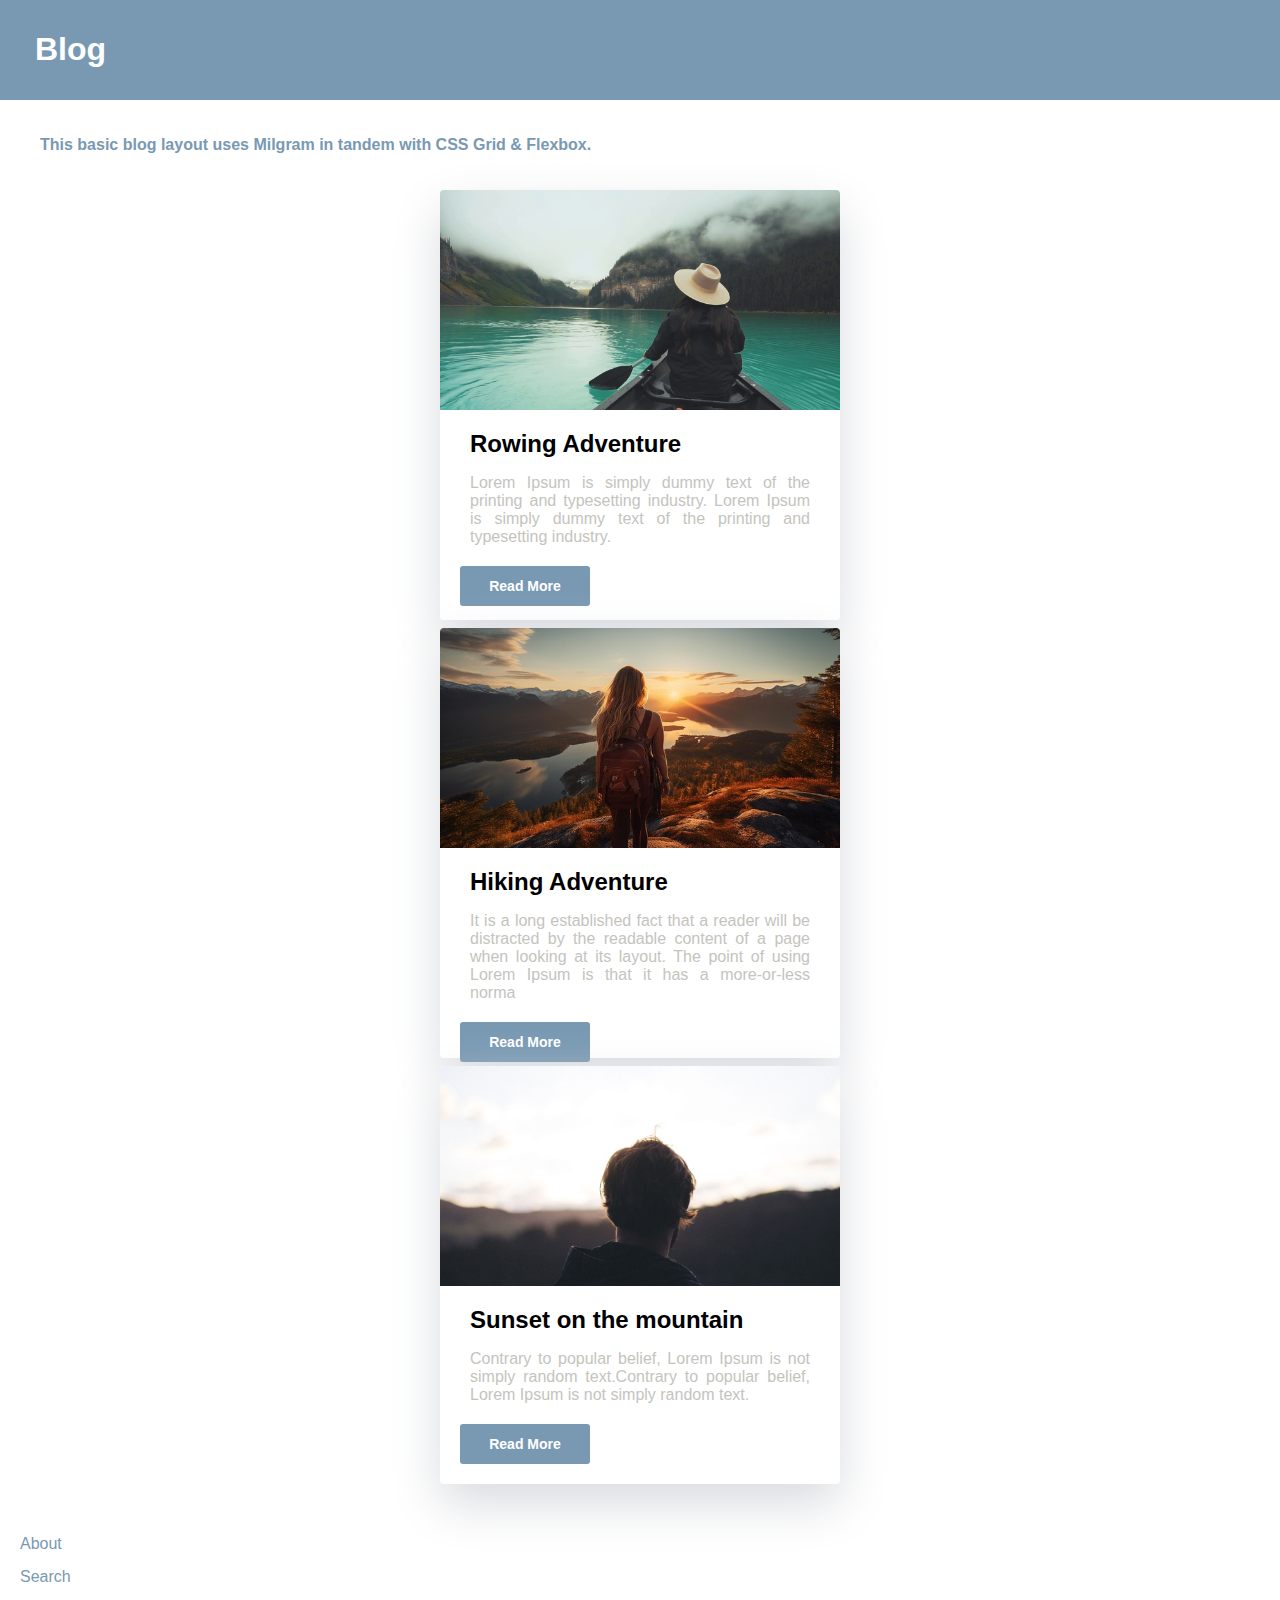
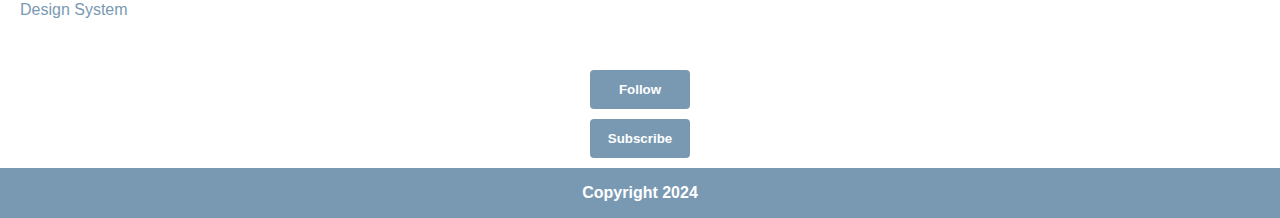
<file: index.html>
<!DOCTYPE html>
<html>
<head>
    <meta charset="UTF-8">
    <meta name="viewport" content="width=device-width, initial-scale=1.0">
    <title>Blog Page</title>
    <link rel="stylesheet" href="Static/Css/Main.css">
</head>

<body>
  <div class="container">
  <header class="header box">
    <h1>Blog</h1>
  </header>

  <aside class="aside box">
    <nav>
      <ul>
        <li class="list"><a class="link" href="https://www.lyfemarketing.com/blog/what-is-a-blog-website/">About</a></li>           
        <li class="list"><a class="link" href="https://www.blogsearchengine.org/">Search</a></li>                                   
        <li class="list"><a class="link" href="https://www.forumone.com/insights/blog/what-is-design-system/">Design System</a></li>
      </ul>
    </nav>

    <div class="buttons">
        <button type="button" onclick="alert('You are now following this blog!')">Follow</button>
        <button type="button" onclick="alert('You have subscribed to receive blog updates!')">Subscribe</button>
    </div>
  </aside>

  <main class="main">
    <p class="first-p">This basic blog layout uses Milgram in tandem with CSS Grid & Flexbox.</p>
    <div class="card-container">
      <div class="card">
        <img src="Static/Images/image1.jpg" alt="Blog-Image" class="mask">
        <h2>Rowing Adventure</h2>
        <p class="p-card">Lorem Ipsum is simply dummy text of the printing and typesetting industry. Lorem Ipsum is simply dummy text of the printing and typesetting industry.</p>
        <div><a href="Blog-post.html" target="_blank" class="button">Read More</a></div>
      </div>
            
      <div class="card">
        <img src="Static/Images/image3.jpg" alt="Blog-Image" class="mask">
        <h2>Hiking Adventure</h2>
        <p class="p-card">It is a long established fact that a reader will be distracted by the readable content of a page when looking at its layout. The point of using Lorem Ipsum is that it has a more-or-less norma</p>
        <div><a href="Blog-post.html" target="_blank" class="button">Read More</a></div>
      </div>
             
      <div class="card">
        <img src="Static/Images/image2.jpg" alt="Blog-Image" class="mask">
        <h2>Sunset on the mountain</h2>
        <p class="p-card">Contrary to popular belief, Lorem Ipsum is not simply random text.Contrary to popular belief, Lorem Ipsum is not simply random text.</p>
        <div><a href="Blog-post.html" target="_blank" class="button">Read More</a></div>
      </div>
    </div>
  </main>

  <footer class="footer box">
    <p>Copyright 2024</p>
  </footer>
  
  </div>

</body>
</html>
</file>
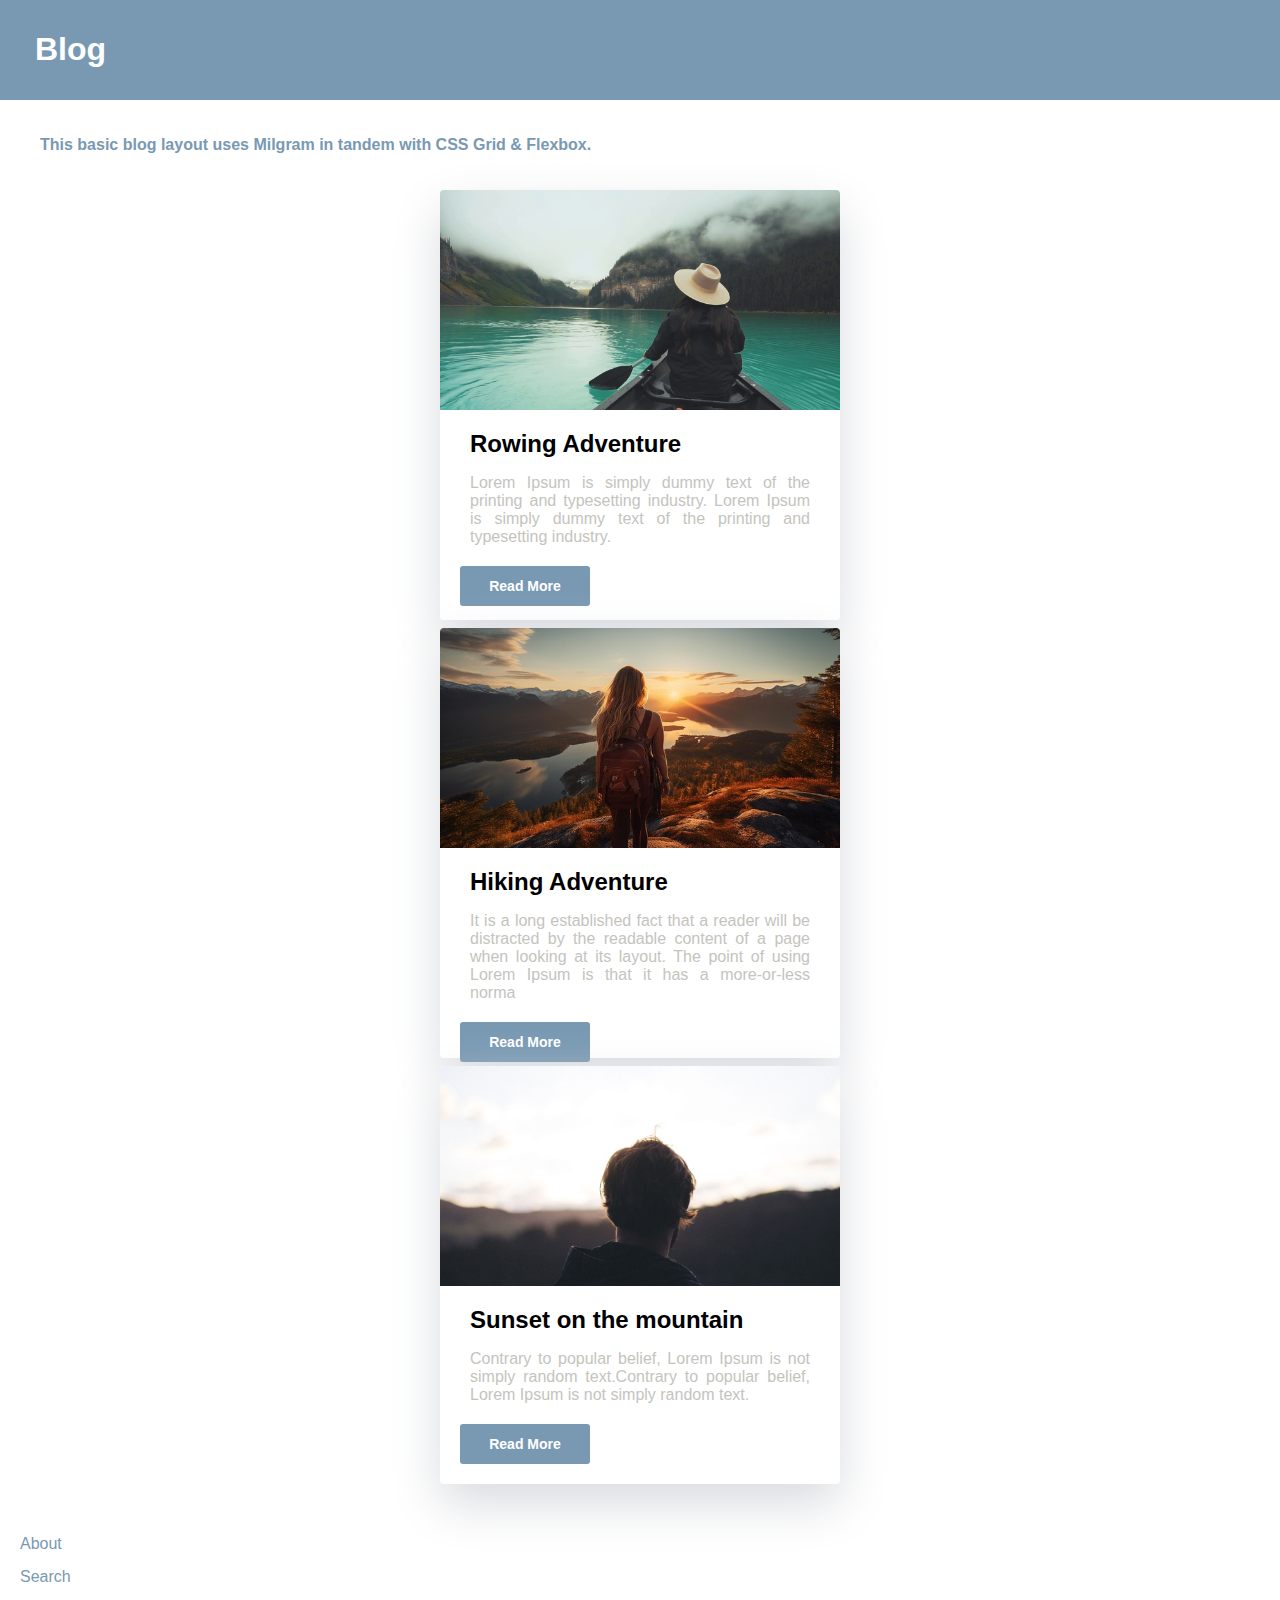
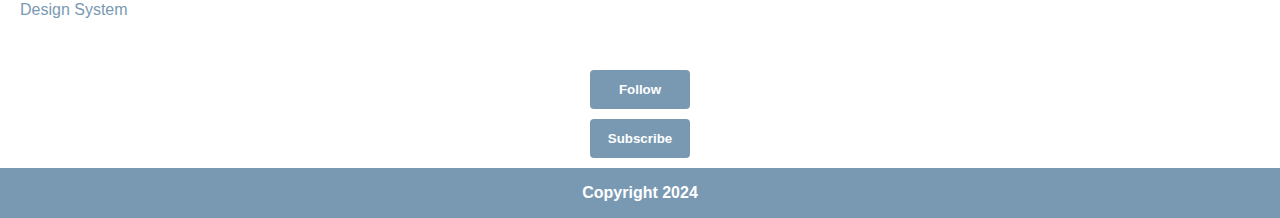
<file: Blog-HomePage.html>
<!DOCTYPE html>
<html>
<head>
    <meta charset="UTF-8">
    <meta name="viewport" content="width=device-width, initial-scale=1.0">
    <title>Blog Page</title>
    <link rel="stylesheet" href="Static/Css/Main.css">
</head>

<body>
  <div class="container">
  <header class="header box">
    <h1>Blog</h1>
  </header>

  <aside class="aside box">
    <nav>
      <ul>
        <li class="list"><a class="link" href="https://www.lyfemarketing.com/blog/what-is-a-blog-website/">About</a></li>           
        <li class="list"><a class="link" href="https://www.blogsearchengine.org/">Search</a></li>                                   
        <li class="list"><a class="link" href="https://www.forumone.com/insights/blog/what-is-design-system/">Design System</a></li>
      </ul>
    </nav>

    <div class="buttons">
        <button type="button" onclick="alert('You are now following this blog!')">Follow</button>
        <button type="button" onclick="alert('You have subscribed to receive blog updates!')">Subscribe</button>
    </div>
  </aside>

  <main class="main">
    <p class="first-p">This basic blog layout uses Milgram in tandem with CSS Grid & Flexbox.</p>
    <div class="card-container">
      <div class="card">
        <img src="Static/Images/image1.jpg" alt="Blog-Image" class="mask">
        <h2>Rowing Adventure</h2>
        <p class="p-card">Lorem Ipsum is simply dummy text of the printing and typesetting industry. Lorem Ipsum is simply dummy text of the printing and typesetting industry.</p>
        <div><a href="Blog-post.html" target="_blank" class="button">Read More</a></div>
      </div>
            
      <div class="card">
        <img src="Static/Images/image3.jpg" alt="Blog-Image" class="mask">
        <h2>Hiking Adventure</h2>
        <p class="p-card">It is a long established fact that a reader will be distracted by the readable content of a page when looking at its layout. The point of using Lorem Ipsum is that it has a more-or-less norma</p>
        <div><a href="Blog-post.html" target="_blank" class="button">Read More</a></div>
      </div>
             
      <div class="card">
        <img src="Static/Images/image2.jpg" alt="Blog-Image" class="mask">
        <h2>Sunset on the mountain</h2>
        <p class="p-card">Contrary to popular belief, Lorem Ipsum is not simply random text.Contrary to popular belief, Lorem Ipsum is not simply random text.</p>
        <div><a href="Blog-post.html" target="_blank" class="button">Read More</a></div>
      </div>
    </div>
  </main>

  <footer class="footer box">
    <p>Copyright 2024</p>
  </footer>
  
  </div>

</body>
</html>
</file>
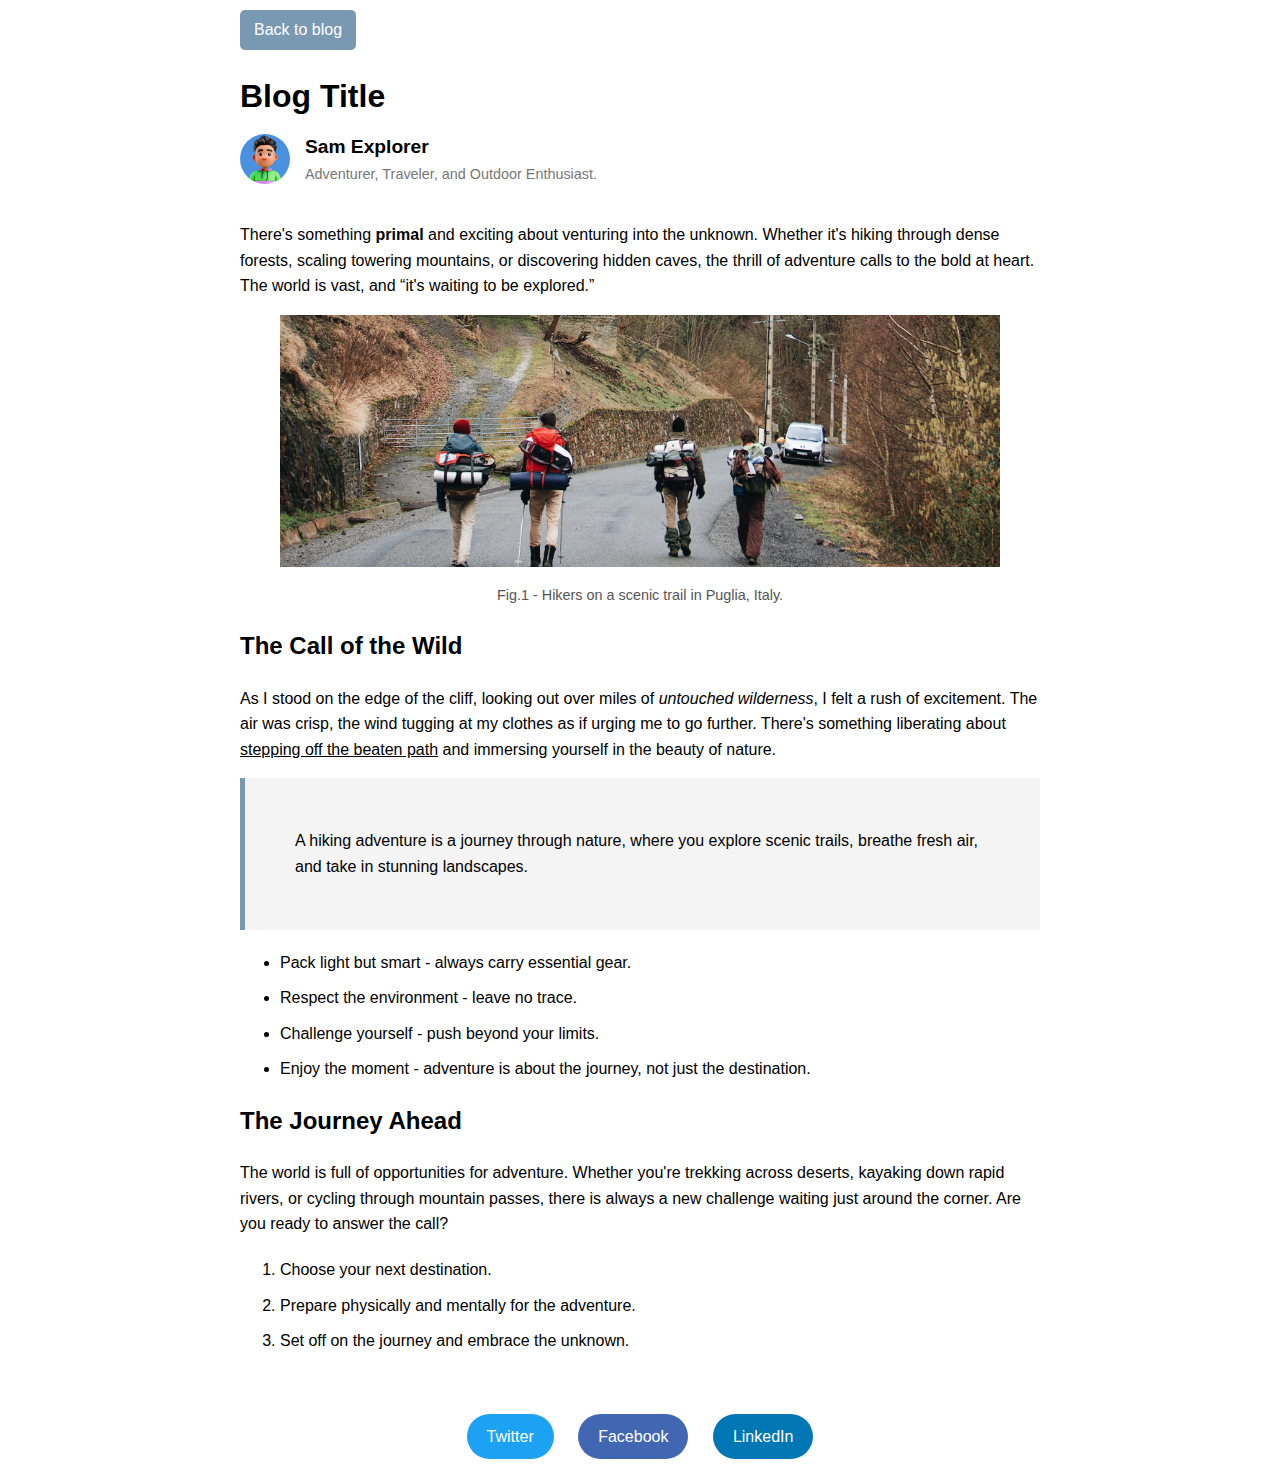
<file: Blog-post.html>
<!DOCTYPE html>
<html>
<head>
    <meta charset="UTF-8">
    <meta name="viewport" content="width=device-width, initial-scale=1.0">
    <title>Blog Post</title>
    <link rel="stylesheet" href="Static/Css/Main.css">
</head>

<body class="blog-post-body">
    <header class="blog-post">
        <a href="index.html" class="back">Back to blog</a>
        <h1 class="blog-title">Blog Title</h1>
        <div class="author-info">
            <img src="Static/Images/Avatar.jpg" alt="Profile-Photo" class="profile-photo">
            <div class="author-description">
                <h2>Sam Explorer</h2>
                <p>Adventurer, Traveler, and Outdoor Enthusiast.</p>
            </div>
        </div>
    </header>

    <section class="blog-post">
        <p>There's something <strong>primal</strong> and exciting about venturing into the unknown. Whether it's hiking through dense forests, scaling towering mountains, or discovering hidden caves, the thrill of adventure calls to the bold at heart. The world is vast, and <q>it's waiting to be explored.</q></p>
        <figure>
            <img src="Static/Images/2.jpg" alt="Blog-Info-Image" class="img-post">
            <figcaption>Fig.1 - Hikers on a scenic trail in Puglia, Italy.</figcaption>
        </figure>
        <h2>The Call of the Wild</h2>
        <p>As I stood on the edge of the cliff, looking out over miles of <em>untouched wilderness</em>, I felt a rush of excitement. The air was crisp, the wind tugging at my clothes as if urging me to go further. There's something liberating about <u>stepping off the beaten path</u> and immersing yourself in the beauty of nature.</p>
        
        <p class="code">
            
        A hiking adventure is a journey through nature, where you
        explore scenic trails, breathe fresh air,
        and take in stunning landscapes. 

        </p>

        <ul class="tips">
            <li>Pack light but smart - always carry essential gear.</li>
            <li>Respect the environment - leave no trace.</li>
            <li>Challenge yourself - push beyond your limits.</li>
            <li>Enjoy the moment - adventure is about the journey, not just the destination.</li>
        </ul>

        <h2>The Journey Ahead</h2>
        <p>The world is full of opportunities for adventure. Whether you're trekking across deserts, kayaking down rapid rivers, or cycling through mountain passes, there is always a new challenge waiting just around the corner. Are you ready to answer the call?</p>
        <ol class="tips">
            <li>Choose your next destination.</li>
            <li>Prepare physically and mentally for the adventure.</li>
            <li>Set off on the journey and embrace the unknown.</li>
        </ol>
    </section>

    <section class="social-sharing">
        <a href="https://x.com/" target="_blank" class="social-icon twitter">Twitter</a>
        <a href="https://www.facebook.com/" target="_blank" class="social-icon facebook">Facebook</a>
        <a href="https://www.linkedin.com" target="_blank" class="social-icon linkedin">LinkedIn</a>
    </section>

</body>
</html>
</file>
<file: Static/Css/Main.css>
@import url('Buttons-links.css');
@import url('Cards.css');
@import url('Multiple-dev-PostBlog.css');


body {
  font-family: Arial, sans-serif;
  margin: 0;
  padding: 0;
  height: 100%;
  width: 100%;
}

.container{
  display: grid;
  grid-template-columns: 150px 300px 300px;
  grid-template-rows: 100px 590px;
  grid-template-areas: 
  "hd hd hd hd"
  "sd main main main"
  "ft ft ft ft";

}

.header{
  padding: 10px 35px;
  grid-area: hd;
  background-color: #7999b3;
  color: white;
    
}

.footer{
  grid-area: ft;
  background-color: #7999b3;
  text-align: center;
  font-weight: bold;
  color: white;
    
}

.aside{
  grid-area: sd;

}

.main{
  grid-area: main;

}


/*Main blog-post from here*/


.blog-post-body {
  display: flex;
  flex-direction: column;
  line-height: 1.6;
  /* padding: 20px; */
  max-width: 800px;
  margin: auto;




  display: flex;  
  flex-direction: column; 
  line-height: 1.6;  
  /* padding-right: 10px; 
   padding-left: 10px; */
  max-width: 800px; 
  /* height: auto; */

  margin: auto; 
 
  margin-top: 10px;
  margin-bottom: 10px;
}



.blog-title {
  font-size: 2em;
  margin-bottom: 10px;

}

.author-info {
  display: flex;
  align-items: center;
  margin-bottom: 20px;

}

.profile-photo {
  width: 50px;
  height: 50px;
  border-radius: 50%;
  margin-right: 15px;

}

.author-description h2 {
  margin: 0;
  font-size: 1.2em;

}

.author-description p {
  margin: 0;
  font-size: 0.9em;
  color: #777;

}

.img-post{
  width: 100%;
  height: auto;
} 

.code {
  background-color: #f4f4f4;
  padding: 50px;
  border-left: 5px solid #7999b3;
  font-family: Arial, sans-serif; 
}

.tips{
  margin: 20px 0;

}

.tips li{
  margin-bottom: 10px;

}

figcaption {
  font-size: 0.9em; 
  color: #555; 
  text-align: center;
  margin-top: 10px;
}




@media (max-width: 1280px) {
  .container {
    grid-template-columns: 1fr; 
    grid-template-rows: auto;
    grid-template-areas:
      "hd"
      "main"
      "sd"
      "ft";
  }

  .card-container {
    gap: 8px;
  }

}

@media (max-width: 1280px) {
  .card-container {
    flex-direction: column; 
    align-items: center; 
  }
}

@media (max-width: 1280px) {
  .first-p, .p-card {
    font-size: 16px; 
  }

  .button {
    font-size: 14px; 
  }
}
</file>
